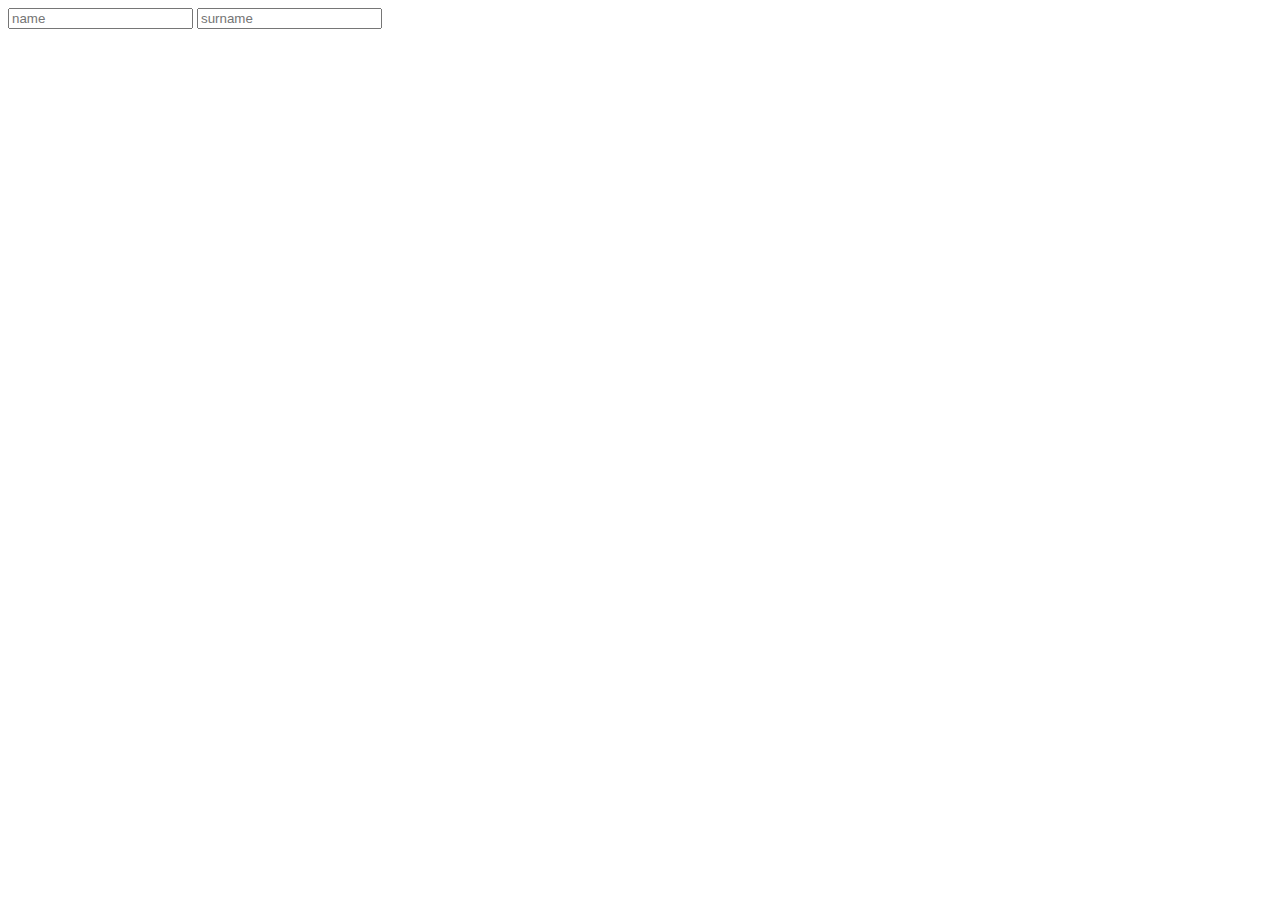
<file: red.html>
<!DOCTYPE html>
<html lang="en">
<head>
    <meta charset="UTF-8">
    <meta name="viewport" content="width=device-width, initial-scale=1.0">
    <link rel="stylesheet" href="home.html">
    <title>Document</title>
</head>
<body>
    <input type="text" placeholder="name">
    <input type="text" placeholder="surname">
</body>
</html>
</file>
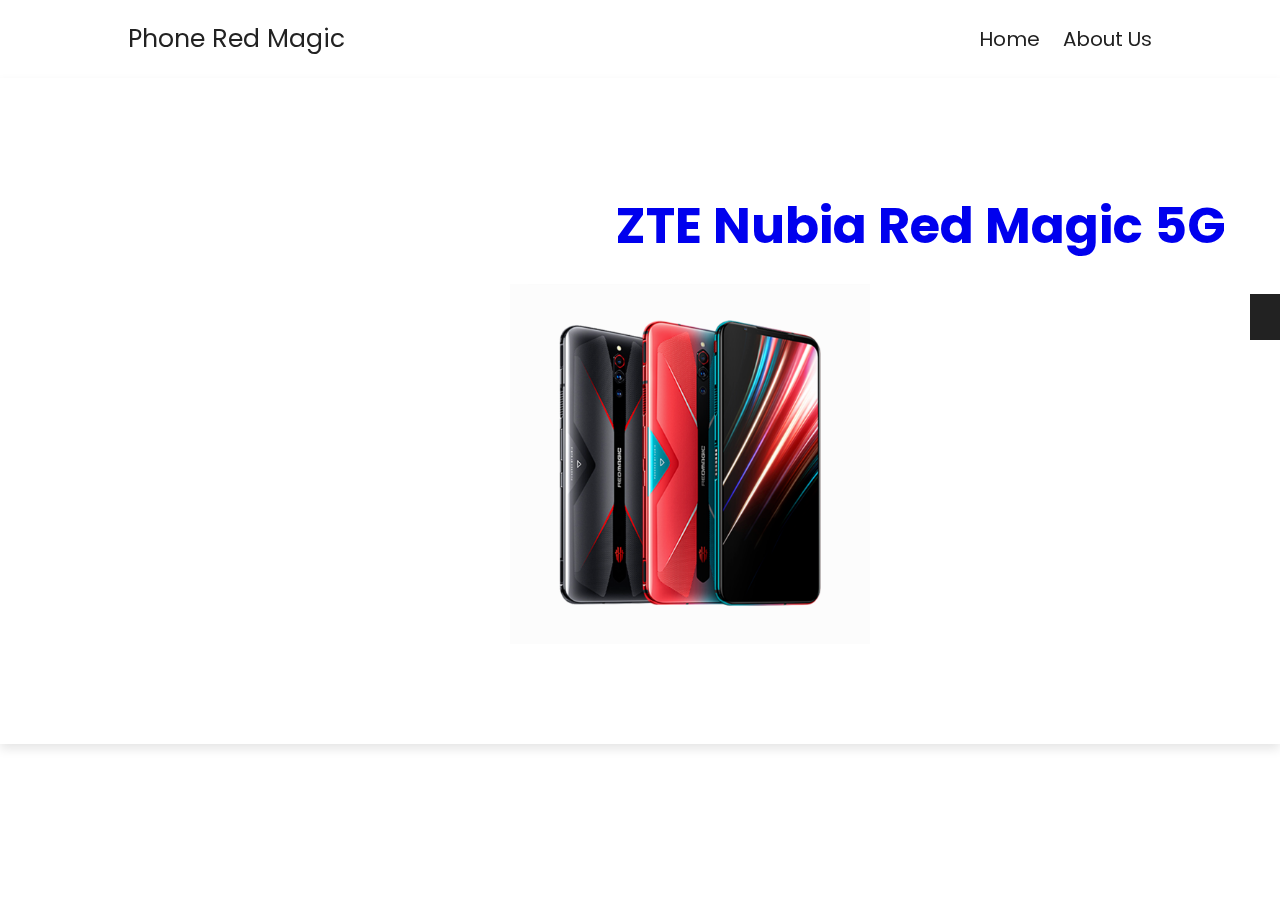
<file: pages/buy.4.html>
<!DOCTYPE html>
<html lang="en">
<head>
    <meta charset="UTF-8">
    <meta name="viewport" content="width=device-width, initial-scale=1.0">
    <link rel="stylesheet" href="../css/style.css">
    <link rel="stylesheet" href="../images/">
    <link rel="stylesheet" href="../about.html">
    <link rel="stylesheet" href="../home.html">
    <link rel="stylesheet" href="../bool_form.html">
    <title>Document</title>
</head>
<body>
    <section class="header">

        <a href="home.html"  class="logo" aria-controls="read" >phone red magic</a>

        <nav class="navbar">
            <a href="home.html">home</a>
            <a href="about.html">about us</a>
        </nav>

    </section>

    <header class="header">
        <nav class="nav">
            <div class="container1">
                <div class="nav_content1">
                    <a href="" class="list1">
                        <h1 class="title1"><a href="../red.html">ZTE Nubia Red Magic 5G</a></h1>
                        <ul class="link1">
                            <a href="" class="img1"><img class="img1" src="../images/5.png" alt=""></a>
                            <p class="text1"></p>
                                <ul class="link1a"><p><a href="../red.html" class="btn1">purchase</a></p></ul>
                        </ul>
                    </a>
                </div>
            </div>
        </nav>
    </header>
</body>
</html>
</file>
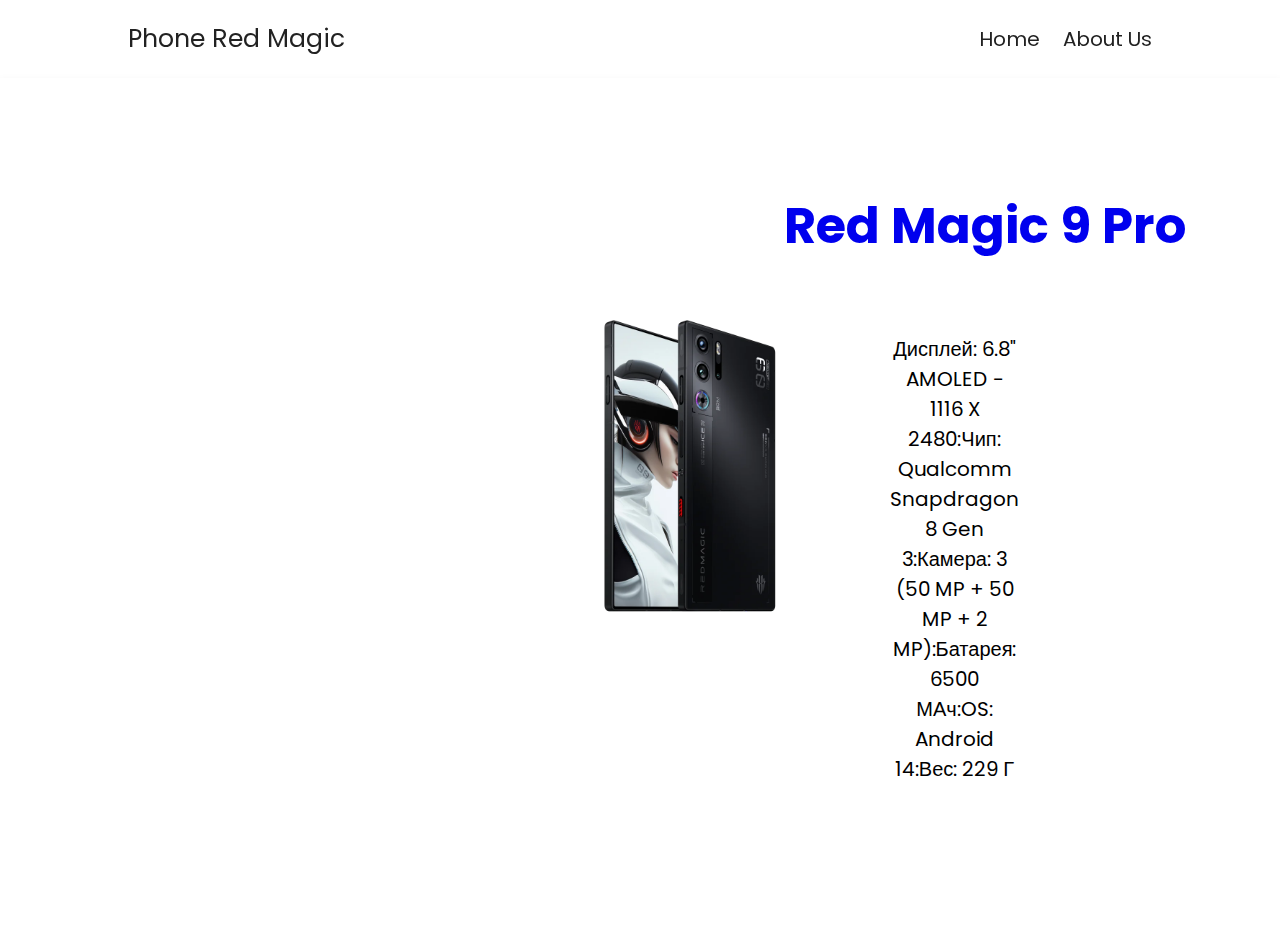
<file: pages/buy.html>
<!DOCTYPE html>
<html lang="en">
<head>
    <meta charset="UTF-8">
    <meta name="viewport" content="width=device-width, initial-scale=1.0">
    <link rel="stylesheet" href="../css/style.css">
    <link rel="stylesheet" href="../images/">
    <link rel="stylesheet" href="../about.html">
    <link rel="stylesheet" href="../home.html">
    <link rel="stylesheet" href="../bool_form.html">
    <title>Document</title>
</head>
<body>
    <section class="header">

        <a href="home.html"  class="logo" aria-controls="read" >phone red magic</a>

        <nav class="navbar">
            <a href="home.html">home</a>
            <a href="about.html">about us</a>
        </nav>

    </section>

    <header class="header">
        <nav class="nav">
            <div class="container1">
                <div class="nav_content1">
                    <a href="" class="list1">
                        <h1 class="title1"><a href="../red.html">Red Magic 9 Pro</a></h1>
                        <ul class="link1">
                            <a href="" class="img1"><img class="img1" src="../images/REDMAGIC-9-Pro-Media-Sleet-1.webp" alt=""></a>
                            <p class="text1">Дисплей: 6.8" AMOLED - 1116 x 2480:Чип: Qualcomm Snapdragon 8 Gen 3:Камера: 3 (50 MP + 50 MP + 2 MP):Батарея: 6500 мАч:OS: Android 14:Вес: 229 г</p>
                                <ul class="link1a"><p><a href="../red.html" class="btn1">purchase</a></p></ul>
                        </ul>
                    </a>
                </div>
            </div>
        </nav>
    </header>
</body>
</html>
</file>
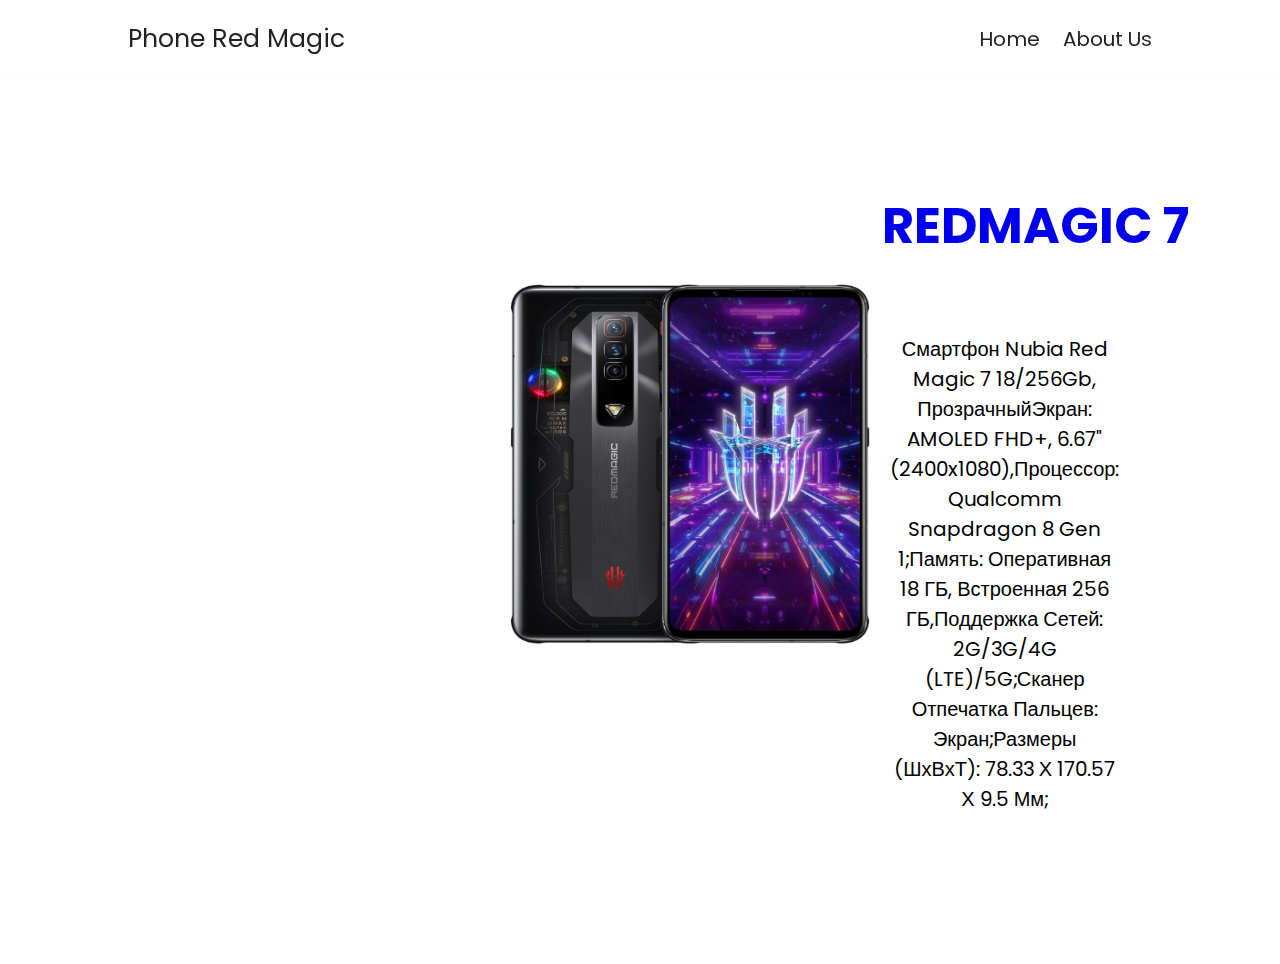
<file: pages/buy1.html>
<!DOCTYPE html>
<html lang="en">
<head>
    <meta charset="UTF-8">
    <meta name="viewport" content="width=device-width, initial-scale=1.0">
    <link rel="stylesheet" href="../css/style.css">
    <link rel="stylesheet" href="../images/">
    <link rel="stylesheet" href="../about.html">
    <link rel="stylesheet" href="../home.html">
    <link rel="stylesheet" href="../bool_form.html">
    <title>Document</title>
</head>
<body>
    <section class="header">

        <a href="home.html"  class="logo" aria-controls="read" >phone red magic</a>

        <nav class="navbar">
            <a href="home.html">home</a>
            <a href="about.html">about us</a>
        </nav>

    </section>

    <header class="header">
        <nav class="nav">
            <div class="container1">
                <div class="nav_content1">
                    <a href="" class="list1">
                        <h1 class="title1"><a href="../red.html">REDMAGIC 7</a></h1>
                        <ul class="link1">
                            <a href="" class="img1"><img class="img1" src="../images/2.jpg" alt=""></a>
                            <p class="text1">Смартфон Nubia Red Magic 7 18/256Gb, прозрачныйЭкран: AMOLED FHD+, 6.67" (2400x1080),Процессор: Qualcomm Snapdragon 8 Gen 1;Память: оперативная 18 ГБ, встроенная 256 ГБ,Поддержка сетей: 2G/3G/4G (LTE)/5G;Сканер отпечатка пальцев: экран;Размеры (ШхВхТ): 78.33 х 170.57 х 9.5 мм;</p>
                                <ul class="link1a"><p><a href="../red.html" class="btn1">purchase</a></p></ul>
                        </ul>
                    </a>
                </div>
            </div>
        </nav>
    </header>
</body>
</html>
</file>
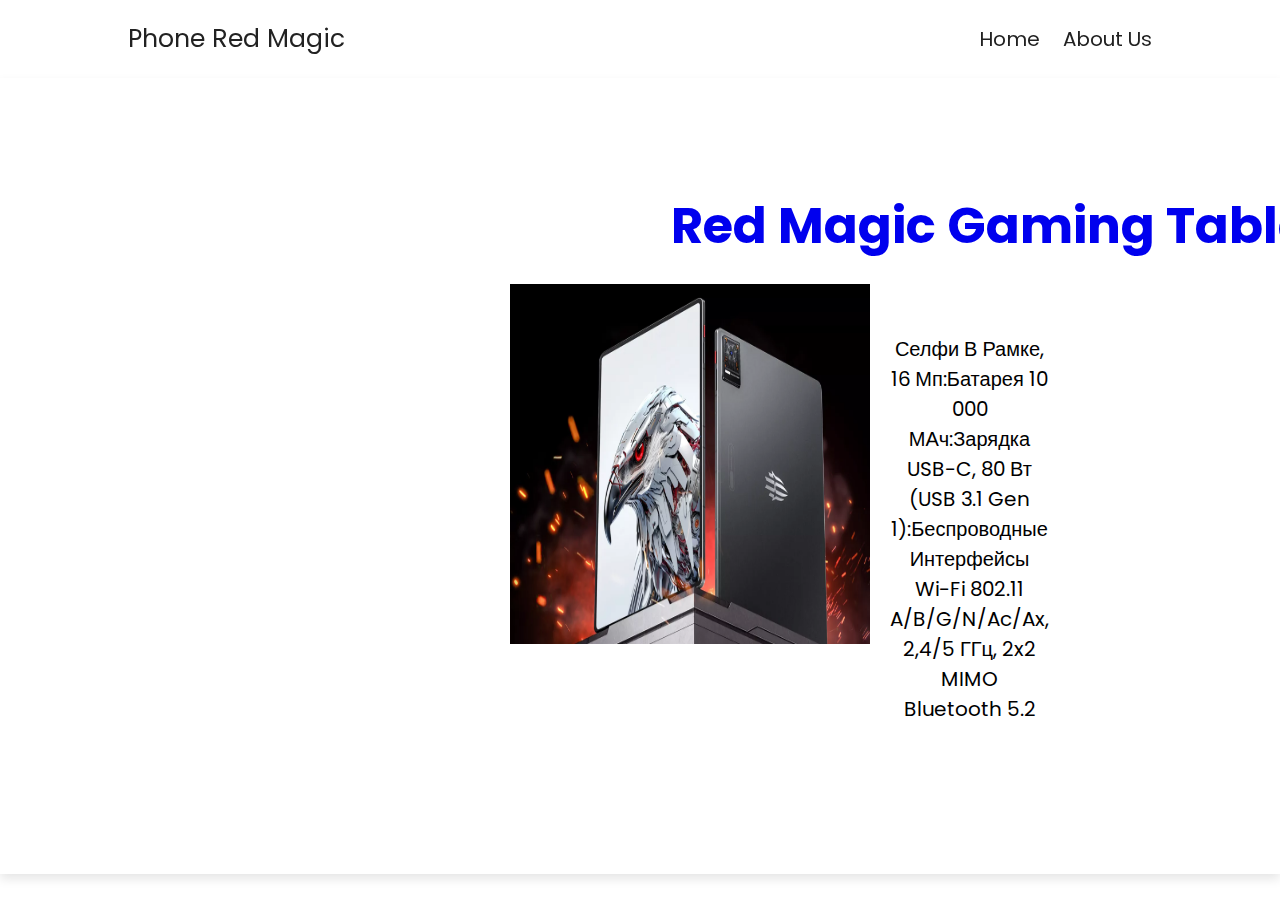
<file: pages/buy2.html>
<!DOCTYPE html>
<html lang="en">
<head>
    <meta charset="UTF-8">
    <meta name="viewport" content="width=device-width, initial-scale=1.0">
    <link rel="stylesheet" href="../css/style.css">
    <link rel="stylesheet" href="../images/">
    <link rel="stylesheet" href="../about.html">
    <link rel="stylesheet" href="../home.html">
    <link rel="stylesheet" href="../bool_form.html">
    <title>Document</title>
</head>
<body>
    <section class="header">

        <a href="home.html"  class="logo" aria-controls="read" >phone red magic</a>

        <nav class="navbar">
            <a href="home.html">home</a>
            <a href="about.html">about us</a>
        </nav>

    </section>

    <header class="header">
        <nav class="nav">
            <div class="container1">
                <div class="nav_content1">
                    <a href="" class="list1">
                        <h1 class="title1"><a href="../red.html">Red Magic Gaming Tablet</a></h1>
                        <ul class="link1">
                            <a href="" class="img1"><img class="img1" src="../images/3.webp" alt=""></a>
                            <p class="text1">Селфи	В рамке, 16 Мп:Батарея	10 000 мАч:Зарядка	USB-C, 80 Вт (USB 3.1 Gen 1):Беспроводные интерфейсы	Wi-Fi 802.11 a/b/g/n/ac/ax, 2,4/5 ГГц, 2x2 MIMO Bluetooth 5.2</p>
                                <ul class="link1a"><p><a href="../red.html" class="btn1">purchase</a></p></ul>
                        </ul>
                    </a>
                </div>
            </div>
        </nav>
    </header>
</body>
</html>
</file>
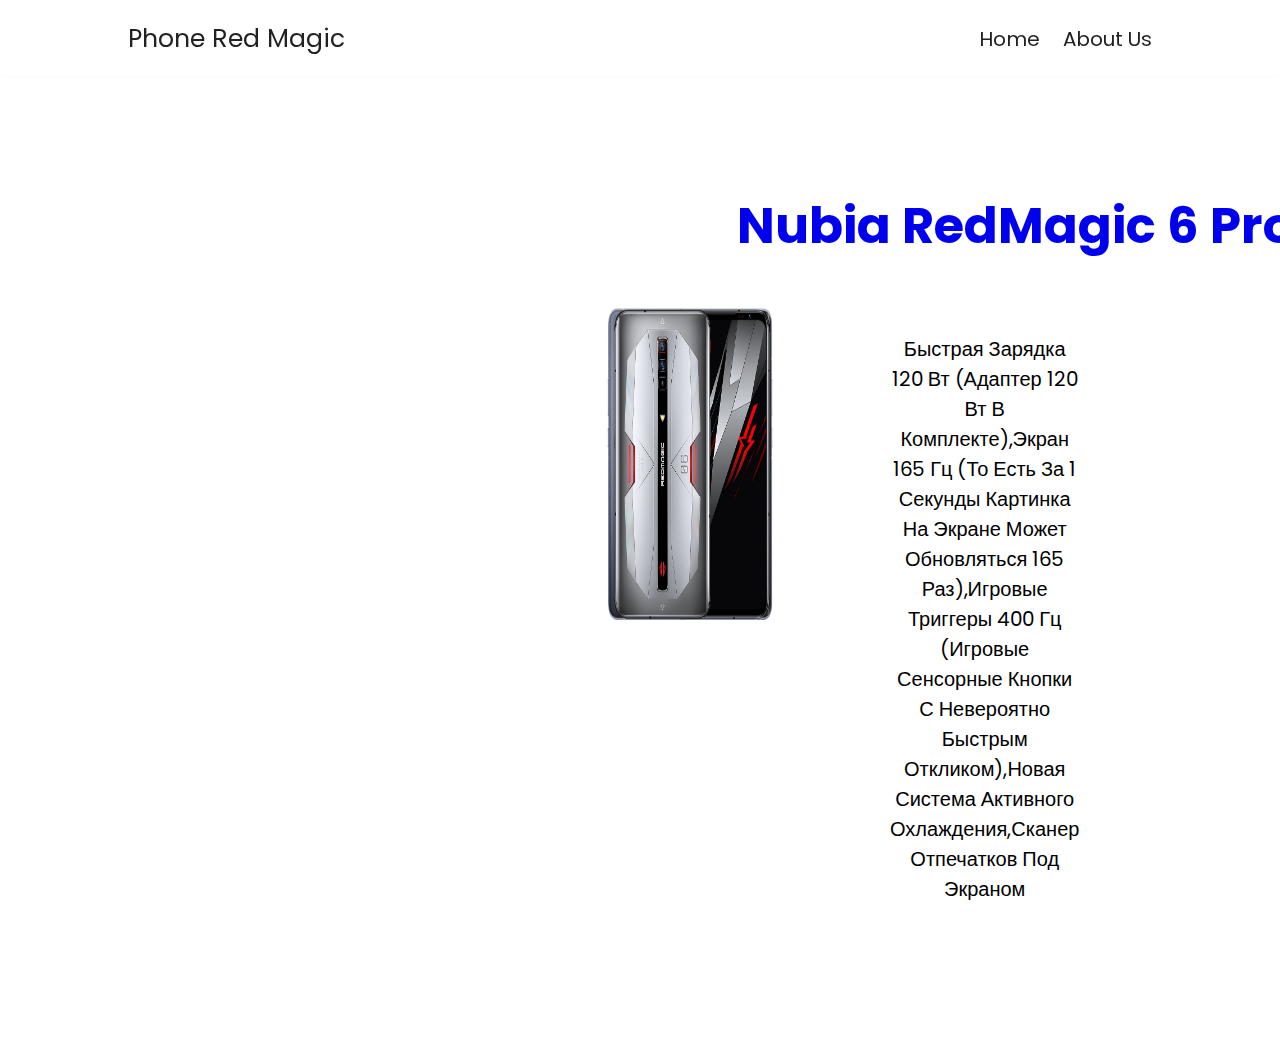
<file: pages/buy3.html>
<!DOCTYPE html>
<html lang="en">
<head>
    <meta charset="UTF-8">
    <meta name="viewport" content="width=device-width, initial-scale=1.0">
    <link rel="stylesheet" href="../css/style.css">
    <link rel="stylesheet" href="../images/">
    <link rel="stylesheet" href="../about.html">
    <link rel="stylesheet" href="../home.html">
    <link rel="stylesheet" href="../bool_form.html">
    <title>Document</title>
</head>
<body>
    <section class="header">

        <a href="home.html"  class="logo" aria-controls="read" >phone red magic</a>

        <nav class="navbar">
            <a href="home.html">home</a>
            <a href="about.html">about us</a>
        </nav>

    </section>

    <header class="header">
        <nav class="nav">
            <div class="container1">
                <div class="nav_content1">
                    <a href="" class="list1">
                        <h1 class="title1"><a href="../red.html">Nubia RedMagic 6 Pro</a></h1>
                        <ul class="link1">
                            <a href="" class="img1"><img class="img1" src="../images/4.jpg" alt=""></a>
                            <p class="text1">Быстрая зарядка 120 Вт (адаптер 120 Вт в комплекте),Экран 165 Гц (то есть за 1 секунды картинка на экране может обновляться 165 раз),Игровые триггеры 400 Гц (игровые сенсорные кнопки с невероятно быстрым откликом),Новая система активного охлаждения,Сканер отпечатков под экраном</p> 
                                <ul class="link1a"><p><a href="../red.html" class="btn1">purchase</a></p></ul>
                        </ul>
                    </a>
                </div>
            </div>
        </nav>
    </header>
</body>
</html>
</file>
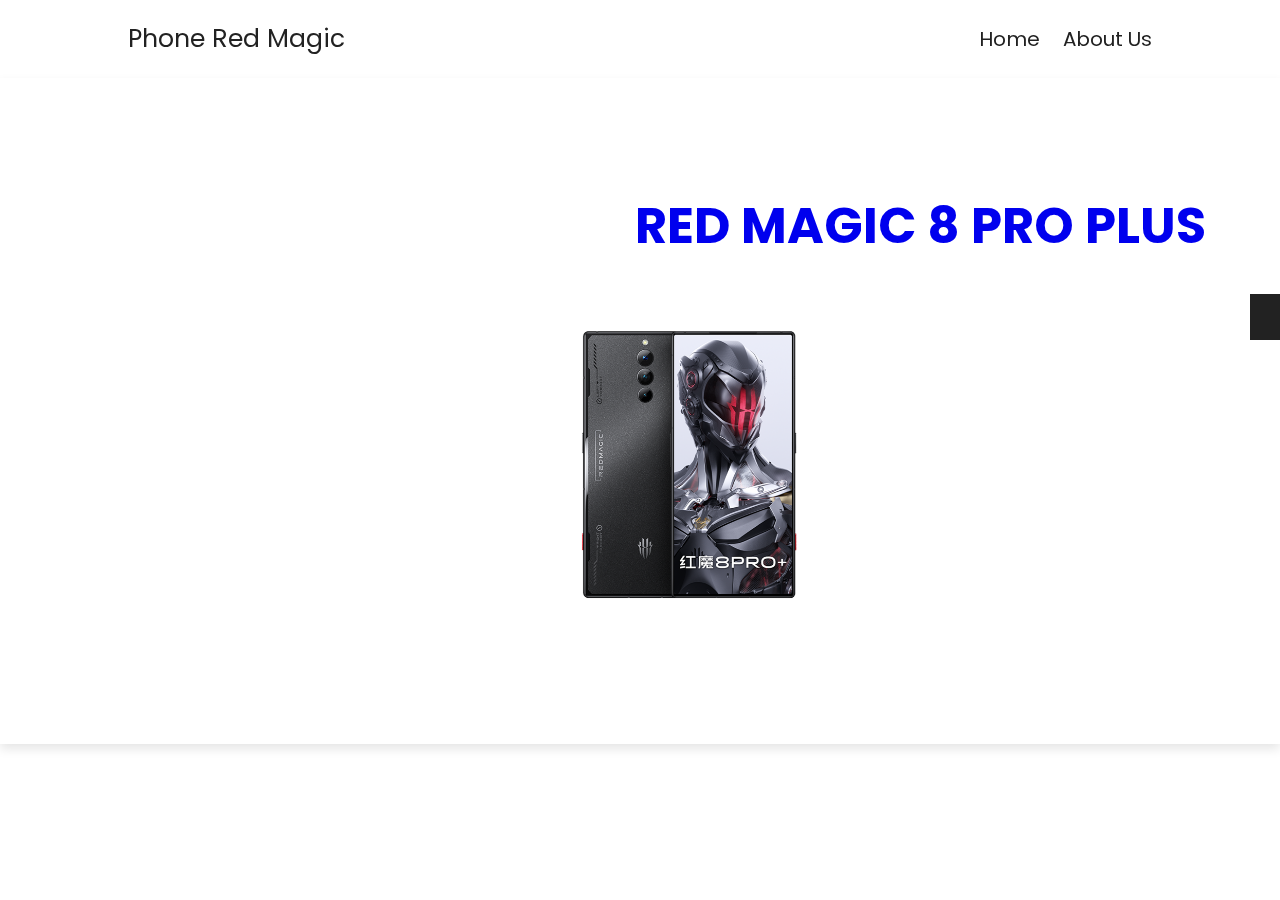
<file: pages/buy5.html>
<!DOCTYPE html>
<html lang="en">
<head>
    <meta charset="UTF-8">
    <meta name="viewport" content="width=device-width, initial-scale=1.0">
    <link rel="stylesheet" href="../css/style.css">
    <link rel="stylesheet" href="../images/">
    <link rel="stylesheet" href="../about.html">
    <link rel="stylesheet" href="../home.html">
    <link rel="stylesheet" href="../bool_form.html">
    <title>Document</title>
</head>
<body>
    <section class="header">

        <a href="home.html"  class="logo" aria-controls="read" >phone red magic</a>

        <nav class="navbar">
            <a href="home.html">home</a>
            <a href="about.html">about us</a>
        </nav>

    </section>

    <header class="header">
        <nav class="nav">
            <div class="container1">
                <div class="nav_content1">
                    <a href="" class="list1">
                        <h1 class="title1"><a href="../red.html">RED MAGIC 8 PRO PLUS</a></h1>
                        <ul class="link1">
                            <a href="" class="img1"><img class="img1" src="../images/6.webp" alt=""></a>
                            <p class="text1"></p>
                                <ul class="link1a"><p><a href="../red.html" class="btn1">purchase</a></p></ul>
                        </ul>
                    </a>
                </div>
            </div>
        </nav>
    </header>
</body>
</html>
</file>
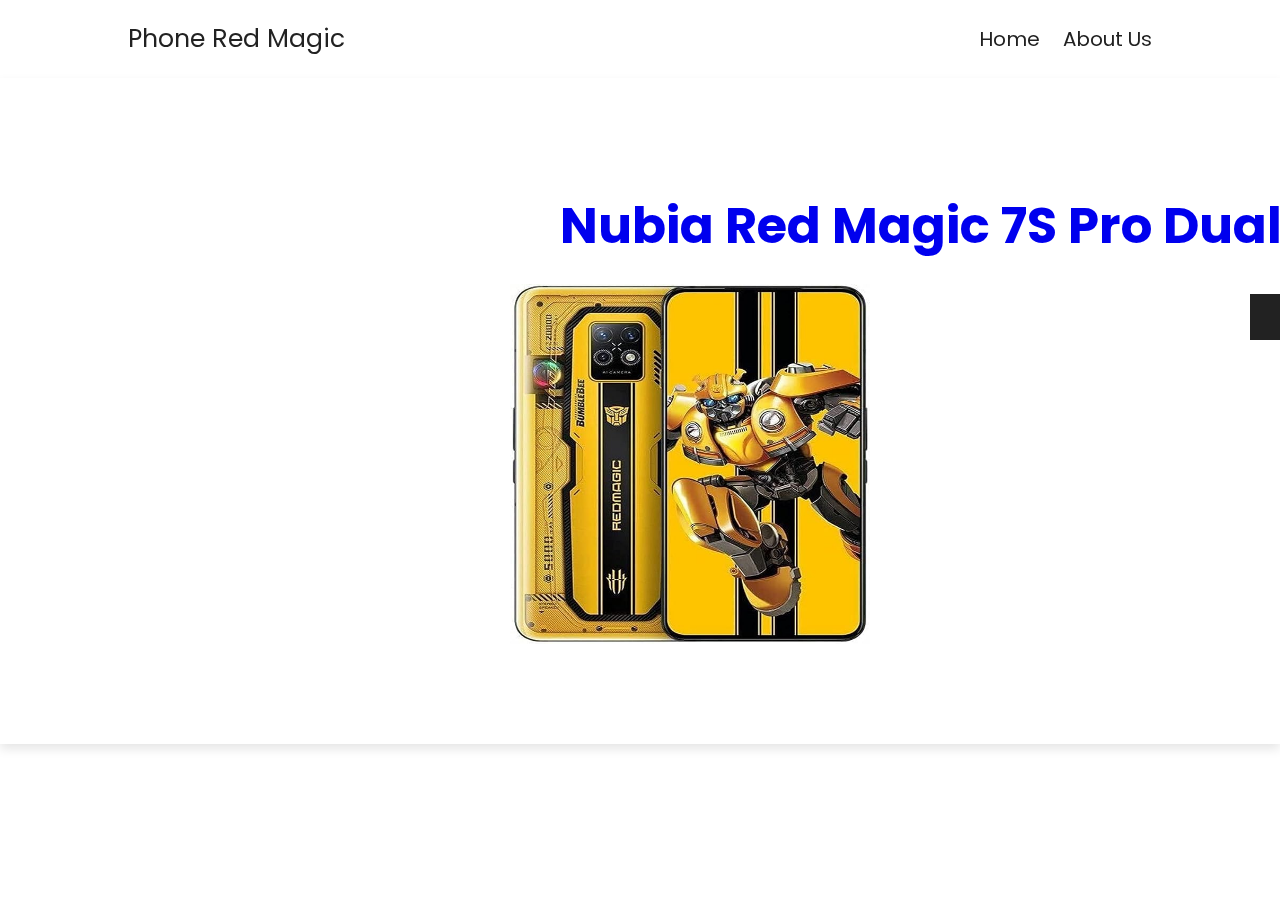
<file: pages/buy6.html>
<!DOCTYPE html>
<html lang="en">
<head>
    <meta charset="UTF-8">
    <meta name="viewport" content="width=device-width, initial-scale=1.0">
    <link rel="stylesheet" href="../css/style.css">
    <link rel="stylesheet" href="../images/">
    <link rel="stylesheet" href="../about.html">
    <link rel="stylesheet" href="../home.html">
    <link rel="stylesheet" href="../bool_form.html">
    <title>Document</title>
</head>
<body>
    <section class="header">

        <a href="home.html"  class="logo" aria-controls="read" >phone red magic</a>

        <nav class="navbar">
            <a href="home.html">home</a>
            <a href="about.html">about us</a>
        </nav>

    </section>

    <header class="header">
        <nav class="nav">
            <div class="container1">
                <div class="nav_content1">
                    <a href="" class="list1">
                        <h1 class="title1"><a href="../red.html">Nubia Red Magic 7S Pro Dual</a></h1>
                        <ul class="link1">
                            <a href="" class="img1"><img class="img1" src="../images/7.jpg" alt=""></a>
                            <p class="text1"></p>
                                <ul class="link1a"><p><a href="../red.html" class="btn1">purchase</a></p></ul>
                        </ul>
                    </a>
                </div>
            </div>
        </nav>
    </header>
</body>
</html>
</file>
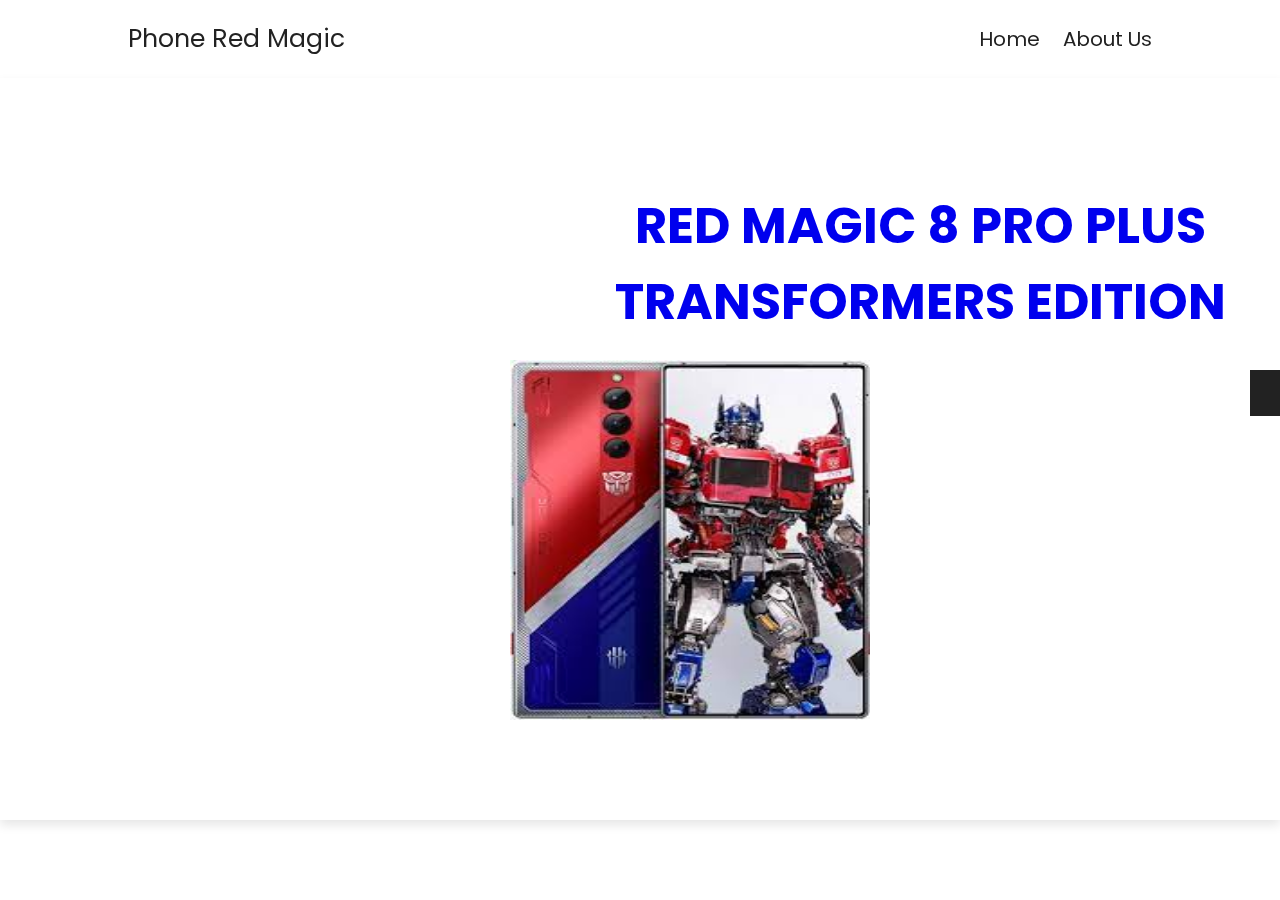
<file: pages/buy7.html>
<!DOCTYPE html>
<html lang="en">
<head>
    <meta charset="UTF-8">
    <meta name="viewport" content="width=device-width, initial-scale=1.0">
    <link rel="stylesheet" href="../css/style.css">
    <link rel="stylesheet" href="../images/">
    <link rel="stylesheet" href="../about.html">
    <link rel="stylesheet" href="../home.html">
    <link rel="stylesheet" href="../bool_form.html">
    <title>Document</title>
</head>
<body>
    <section class="header">

        <a href="home.html"  class="logo" aria-controls="read" >phone red magic</a>

        <nav class="navbar">
            <a href="home.html">home</a>
            <a href="about.html">about us</a>
        </nav>

    </section>

    <header class="header">
        <nav class="nav">
            <div class="container1">
                <div class="nav_content1">
                    <a href="" class="list1">
                        <h1 class="title1"><a href="../red.html">RED MAGIC 8 PRO PLUS TRANSFORMERS EDITION</a></h1>
                        <ul class="link1">
                            <a href="" class="img1"><img class="img1" src="../images/8.jpg" alt=""></a>
                            <p class="text1"></p>
                                <ul class="link1a"><p><a href="../red.html" class="btn1">purchase</a></p></ul>
                        </ul>
                    </a>
                </div>
            </div>
        </nav>
    </header>
</body>
</html>
</file>
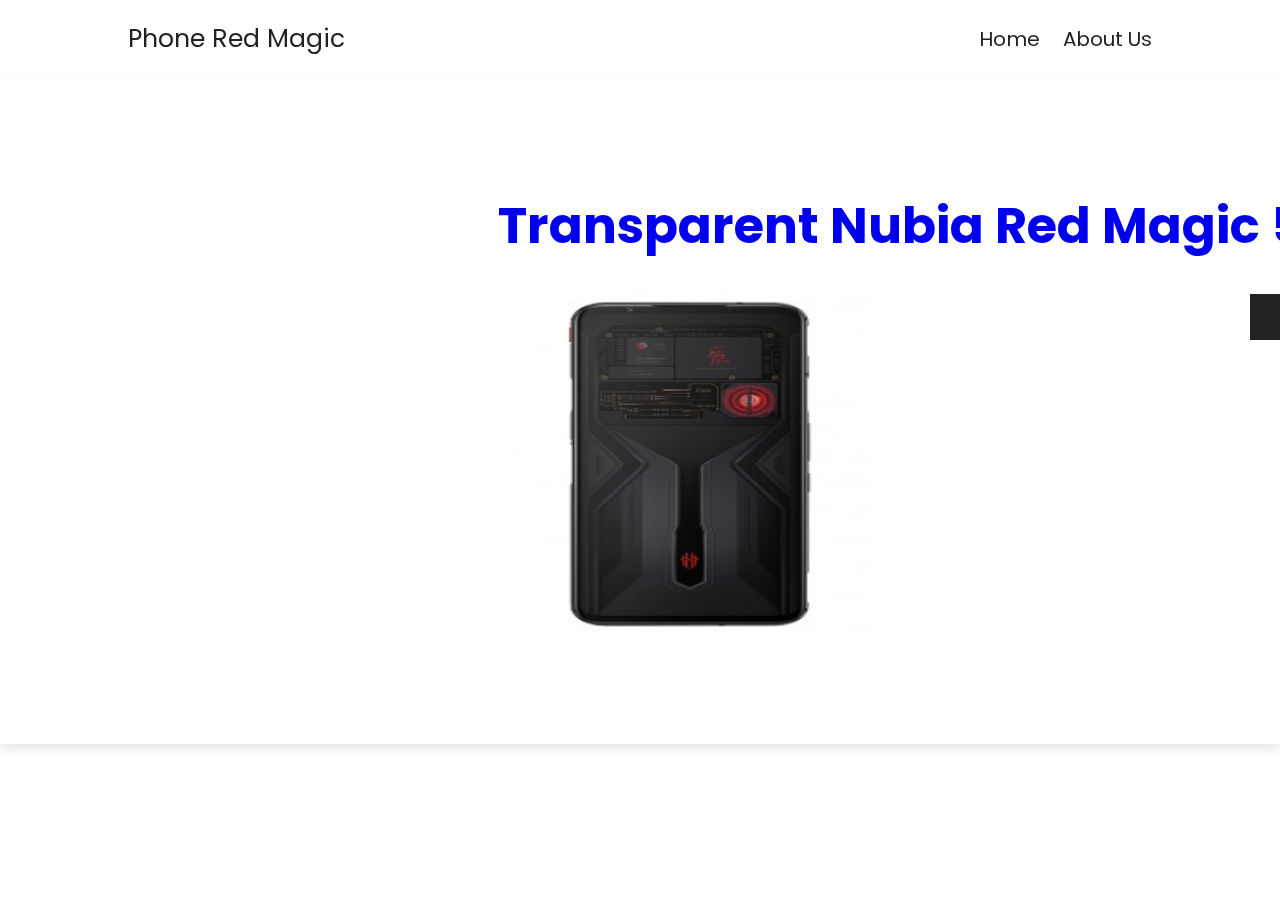
<file: pages/buy8.html>
<!DOCTYPE html>
<html lang="en">
<head>
    <meta charset="UTF-8">
    <meta name="viewport" content="width=device-width, initial-scale=1.0">
    <link rel="stylesheet" href="../css/style.css">
    <link rel="stylesheet" href="../images/">
    <link rel="stylesheet" href="../about.html">
    <link rel="stylesheet" href="../home.html">
    <link rel="stylesheet" href="../bool_form.html">
    <title>Document</title>
</head>
<body>
    <section class="header">

        <a href="home.html"  class="logo" aria-controls="read" >phone red magic</a>

        <nav class="navbar">
            <a href="home.html">home</a>
            <a href="about.html">about us</a>
        </nav>

    </section>

    <header class="header">
        <nav class="nav">
            <div class="container1">
                <div class="nav_content1">
                    <a href="" class="list1">
                        <h1 class="title1"><a href="../red.html">Transparent Nubia Red Magic 5G</a></h1>
                        <ul class="link1">
                            <a href="" class="img1"><img class="img1" src="../images/9.jpg" alt=""></a>
                            <p class="text1"></p>
                                <ul class="link1a"><p><a href="../red.html" class="btn1">purchase</a></p></ul>
                        </ul>
                    </a>
                </div>
            </div>
        </nav>
    </header>
</body>
</html>
</file>
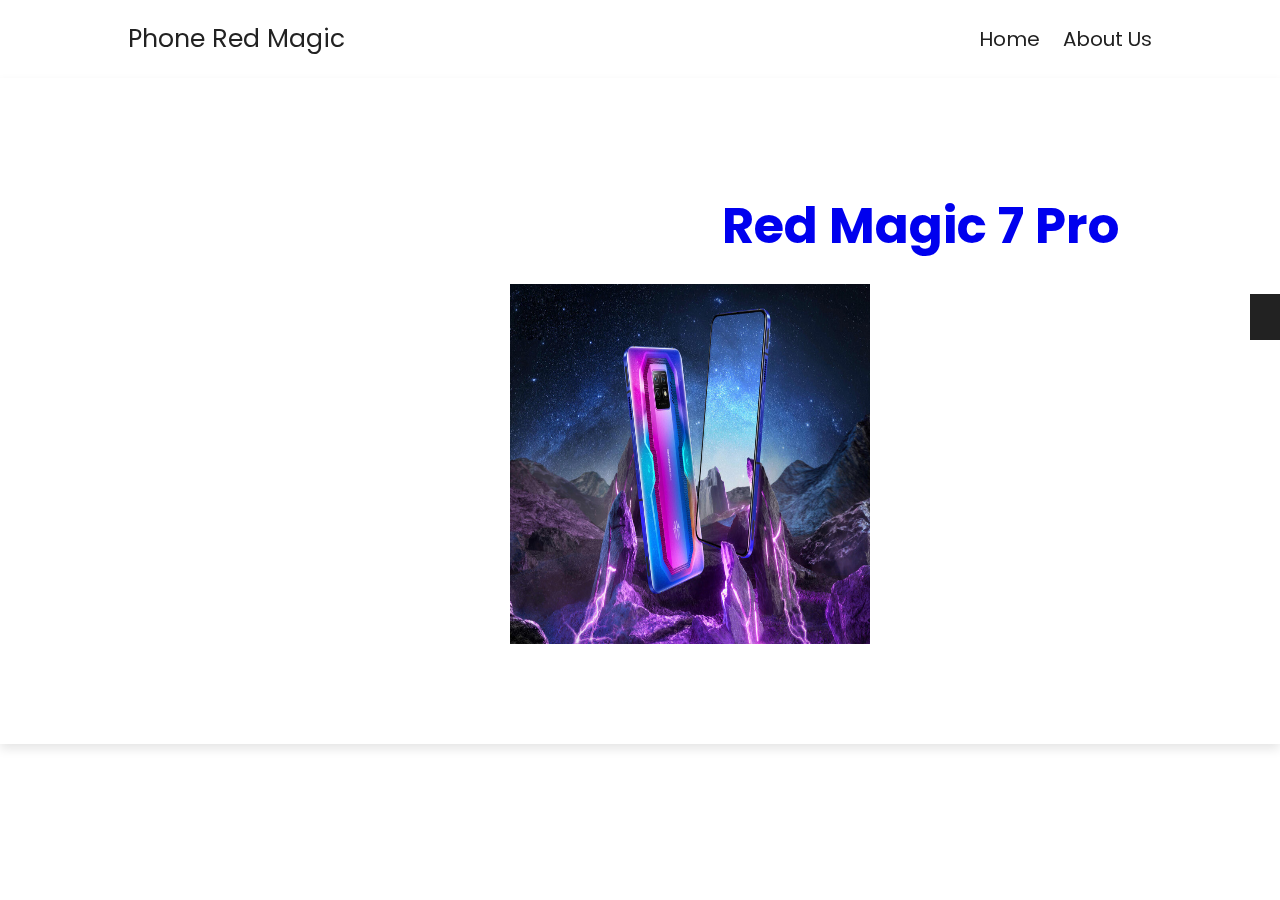
<file: pages/buy9.html>
<!DOCTYPE html>
<html lang="en">
<head>
    <meta charset="UTF-8">
    <meta name="viewport" content="width=device-width, initial-scale=1.0">
    <link rel="stylesheet" href="../css/style.css">
    <link rel="stylesheet" href="../images/">
    <link rel="stylesheet" href="../about.html">
    <link rel="stylesheet" href="../home.html">
    <link rel="stylesheet" href="../bool_form.html">
    <title>Document</title>
</head>
<body>
    <section class="header">

        <a href="home.html"  class="logo" aria-controls="read" >phone red magic</a>

        <nav class="navbar">
            <a href="home.html">home</a>
            <a href="about.html">about us</a>
        </nav>

    </section>

    <header class="header">
        <nav class="nav">
            <div class="container1">
                <div class="nav_content1">
                    <a href="" class="list1">
                        <h1 class="title1"><a href="../red.html">Red Magic 7 Pro</a></h1>
                        <ul class="link1">
                            <a href="" class="img1"><img class="img1" src="../images/10.jpeg" alt=""></a>
                            <p class="text1"></p>
                                <ul class="link1a"><p><a href="../red.html" class="btn1">purchase</a></p></ul>
                        </ul>
                    </a>
                </div>
            </div>
        </nav>
    </header>
</body>
</html>
</file>
<file: css/style.css>
@import url('https://fonts.googleapis.com/css2?family=Poppins:wght@100;200;300;400;500;600&display=swap');

:root {
    --main-color: #8e44ad;
    --black: #222;
    --white: #fff;
    --light-black: #777;
    --light-white: #fff9;
    --dark-bg: rgba(0, 0, 0, .7);
    --light-bg: #eee;
    --border: .1rem solid var(--black);
    --box-shadow: 0 .5rem 1rem rgba(0, 0, 0, .1);
    --text-shadow: 0 1.5rem 3rem rgba(0, 0, 0, .3);
}

* {
    font-family: 'Poppins', sans-serif;
    margin: 0;
    padding: 0;
    box-sizing: border-box;
    outline: none;
    border: none;
    text-decoration: none;
    text-transform: capitalize;
}

html {
    font-size: 62.5%;
    overflow-x: hidden;
}

html::-webkit-scrollbar {
    width: 1rem;
}

html::-webkit-scrollbar-track {
    background-color: var(--white);
}

html::-webkit-scrollbar-thumb {
    background-color: var(--main-color);
}

section {
    padding: 5rem 10%;
}

@keyframes fadeIn {
    0% {
        transform: scale(0);
        opacity: 0;
    }
}

.heading {
    background-size: cover !important;
    background-position: center !important;
    padding-top: 10rem;
    padding-bottom: 15rem;
    display: flex;
    align-items: center;
    justify-content: center;
}

.heading h1 {
    font-size: 10rem;
    text-transform: uppercase;
    color: var(--white);
    text-shadow: var(--text-shadow);
}

.btn {
    display: inline-block;
    background: var(--black);
    margin-top: 1rem;
    color: var(--white);
    font-size: 1.7rem;
    padding: 1rem 3rem;
    cursor: pointer;
}

.btn:hover {
    background: var(--main-color);
}

.heading-title {
    text-align: center;
    margin-bottom: 3rem;
    font-size: 6rem;
    text-transform: uppercase;
    color: var(--black);
}

.header {
    position: sticky;
    top: 0;
    left: 0;
    right: 0;
    z-index: 1000;
    background-color: var(--white);
    display: flex;
    padding-top: 2rem;
    padding-bottom: 2rem;
    box-shadow: var(--box-shadow);
    align-items: center;
    justify-content: space-between;
}

.header .logo {
    font-size: 2.5rem;
    color: var(--black);
}

.header .navbar a {
    font-size: 2rem;
    margin-left: 2rem;
    color: var(--black);
}

.header .navbar a:hover {
    color: var(--main-color);
}

#menu-btn {
    font-size: 2.5rem;
    cursor: pointer;
    color: var(--black);
    display: none;
}

.home {
    padding: 0;
}

.home .slide {
    text-align: center;
    padding: 2rem;
    display: flex;
    align-items: center;
    justify-content: center;
    background-size: cover !important;
    background-position: center !important;
    min-height: 60rem;
}

.home .slide .content {
    width: 85rem;
    display: none;
}

.home .swiper-slide-active .content {
    display: inline-block;
}

.home .slide .content span {
    display: block;
    font-size: 2.2rem;
    color: var(--light-white);
    padding-bottom: 1rem;
    animation: fadeIn .2s linear backwards .2s;
    color: red;
}

.home .slide .content h3 {
    font-size: 6vw;
    color: var(--white);
    text-transform: uppercase;
    line-height: 1;
    text-shadow: var(--text-shadow);
    padding: 1rem 0;
    animation: fadeIn .2s linear backwards .4s;
    color: red;
}

.home .slide .content .btn {
    animation: fadeIn .2s linear backwards .6s;
}

.home .swiper-button-next,
.home .swiper-button-prev {
    top: inherit;
    left: inherit;
    bottom: 0;
    right: 0;
    height: 7rem;
    width: 7rem;
    background: var(--white);
    color: var(--black);
}

.home .swiper-button-next:hover,
.home .swiper-button-prev:hover {
    background: var(--main-color);
    color: var(--white);
}

.home .swiper-button-next::after,
.home .swiper-button-prev::after {
    font-size: 2rem;
}

.home .swiper-button-prev {
    right: 7rem;
}

.services .box-container {
    display: grid;
    grid-template-columns: repeat(auto-fit, minmax(16rem, 1fr));
    gap: 1.5rem;
}

.services .box-container .box {
    padding: 3rem 2rem;
    text-align: center;
    background: var(--main-color);
    cursor: pointer;
}

.services .box-container .box:hover {
    background: var(--black);
}

.services .box-container .box img {
    height: 7rem;
}

.services .box-container .box h3 {
    color: var(--white);
    font-size: 1.7rem;
    padding-top: 1rem;
}

.home-about {
    display: flex;
    align-items: center;
    flex-wrap: wrap;
}

.home-about .image {
    flex: 1 1 41rem;
}

.home-about .image img {
    width: 100%;
}

.home-about .content {
    flex: 1 1 41rem;
    padding: 3rem;
    background: var(--light-bg);
}

.home-about .content h3 {
    font-size: 3rem;
    color: var(--black);
}

.home-about .content p {
    font-size: 1.5rem;
    padding: 1rem 0;
    line-height: 2;
    color: var(--black);
}

.home-packages {
    background: var(--light-bg);
}

.home-packages .box-container {
    display: grid;
    grid-template-columns: repeat(auto-fit, minmax(30rem, 1fr));
    gap: 2rem;
}

.home-packages .box-container .box {
    border: var(--border);
    box-shadow: var(--box-shadow);
    background: var(--white);
}

.home-packages .box-container .box:hover .image img {
    transform: scale(1.1);
}

.home-packages .box-container .box .image {
    height: 25rem;
    overflow: hidden;
}

.home-packages .box-container .box .image img {
    height: 100%;
    width: 100%;
    object-fit: cover;
    transition: .2s linear;
}

.home-packages .box-container .box .content {
    padding: 2rem;
    text-align: center;
}

.home-packages .box-container .box .content h3 {
    font-size: 2.5rem;
    color: var(--black);
}

.home-packages .box-container .box .content p {
    font-size: 1.5rem;
    color: var(--light-black);
    line-height: 2;
    padding: 1rem 0;
}

.home-packages .load-more {
    text-align: center;
    margin-top: 2rem;
}

.home-offer {
    text-align: center;
}

.home-offer .content {
    max-width: 70rem;
    margin: 0 auto;
}

.home-offer .content h3 {
    font-size: 3.5rem;
    text-transform: uppercase;
    color: var(--black);
}

.home-offer .content p {
    font-size: 1.5rem;
    color: var(--light-black);
    line-height: 2;
    padding: 1rem 0;
}

.about {
    display: flex;
    align-items: center;
    flex-wrap: wrap;
    gap: 3rem;
}

.about .image {
    flex: 1 1 41rem;
}

.about .image img {
    width: 100%;
}

.about .content {
    flex: 1 1 41rem;
    text-align: center;
}

.about .content h3 {
    font-size: 3rem;
    color: var(--black);
}

.about .content p {
    font-size: 1.5rem;
    color: var(--light-black);
    line-height: 2;
    padding: 1rem 0;
}

.about .content .icons-container {
    margin-top: 2rem;
    display: flex;
    flex-wrap: wrap;
    gap: 1.5rem;
    align-items: flex-end;
}

.about .content .icons-container .icons {
    background: var(--light-bg);
    padding: 2rem;
    flex: 1 1 16rem;
}

.about .content .icons-container .icons i {
    font-size: 4rem;
    margin-bottom: 2rem;
    color: var(--main-color);
}

.about .content .icons-container .icons span {
    font-size: 1.5rem;
    color: var(--light-black);
    display: block;
}

.reviews {
    background: var(--light-bg);
}

.reviews .slide {
    padding: 2rem;
    border: var(--border);
    background: var(--white);
    text-align: center;
    box-shadow: var(--box-shadow);
    user-select: none;
}

.reviews .slide .stars {
    padding-bottom: .5rem;
}

.reviews .slide .stars i {
    font-size: 1.7rem;
    color: var(--main-color);
}

.reviews .slide p {
    font-size: 1.5rem;
    color: var(--light-black);
    line-height: 2;
    padding: 1rem 0;
}

.reviews .slide h3 {
    font-size: 2rem;
    color: var(--black);
}

.reviews .slide span {
    font-size: 1.5rem;
    color: var(--main-color);
    display: block;
}

.reviews .slide img {
    height: 7rem;
    width: 7rem;
    border-radius: 50%;
    margin-top: 1rem;
}

.packages .box-container {
    display: grid;
    grid-template-columns: repeat(auto-fit, minmax(30rem, 1fr));
    gap: 2rem;
}

.packages .box-container .box {
    border: var(--border);
    box-shadow: var(--box-shadow);
    background: var(--white);
    display: none;
}

.packages .box-container .box:nth-child(1),
.packages .box-container .box:nth-child(2),
.packages .box-container .box:nth-child(3),
.packages .box-container .box:nth-child(4),
.packages .box-container .box:nth-child(5),
.packages .box-container .box:nth-child(6) {
    display: inline-block;
}

.packages .box-container .box:hover .image img {
    transform: scale(1.1);
}

.packages .box-container .box .image {
    height: 25rem;
    overflow: hidden;
}

.packages .box-container .box .image img {
    height: 100%;
    width: 100%;
    object-fit: cover;
    transition: .2s linear;
}

.packages .box-container .box .content {
    padding: 2rem;
    text-align: center;
}

.packages .box-container .box .content h3 {
    font-size: 2.5rem;
    color: var(--black);
}

.packages .box-container .box .content p {
    font-size: 1.5rem;
    color: var(--light-black);
    line-height: 2;
    padding: 1rem 0;
}

.packages .load-more {
    text-align: center;
    margin-top: 2rem;
}

.booking .book-form {
    padding: 2rem;
    background: var(--light-bg);
}

.booking .book-form .flex {
    display: flex;
    flex-wrap: wrap;
    gap: 2rem;
}

.booking .book-form .flex .inputBox {
    flex: 1 1 41rem;
}

.booking .book-form .flex .inputBox input {
    width: 100%;
    padding: 1.2rem 1.4rem;
    font-size: 1.6rem;
    color: var(--light-black);
    text-transform: none;
    margin-top: 1.5rem;
    border: var(--border);
}

.booking .book-form .flex .inputBox input:focus {
    background: var(--black);
    color: var(--white);
}

.booking .book-form .flex .inputBox input:focus::placeholder {
    color: var(--light-white);
}

.booking .book-form .flex .inputBox span {
    font-size: 1.5rem;
    color: var(--light-black);
}

.booking .book-form .btn {
    margin-top: 2rem;
}










.footer {
    background: url(https://i.redd.it/jrqpuqftixy61.jpg) no-repeat;
    background-size: cover;
    background-position: center;
}

.footer .box-container {
    display: grid;
    grid-template-columns: repeat(auto-fit, minmax(25rem, 1fr));
    gap: 3rem;
}

.footer .box-container .box h3 {
    color: var(--white);
    font-size: 2.5rem;
    padding-bottom: 2rem;
}

.footer .box-container .box a {
    color: var(--light-white);
    font-size: 1.5rem;
    padding-bottom: 1.5rem;
    display: block;
    color: blue;
}

.footer .box-container .box a i {
    color: var(--main-color);
    padding-right: .5rem;
    transition: .2s linear;
    
}

.footer .box-container .box a:hover i {
    padding-right: 2rem;
}

.footer .credit {
    text-align: center;
    padding-top: 3rem;
    margin-top: 3rem;
    border-top: .1rem solid var(--light-white);
    font-size: 2rem;
    color: var(--white);
    color: red;
}

.footer .credit span {
    color: var(--main-color);
}
















/* media queries  */

@media (max-width:1200px) {

    section {
        padding: 3rem 5%;
    }

}

@media (max-width:991px) {

    html {
        font-size: 55%;
    }

    section {
        padding: 3rem 2rem;
    }

    .home .slide .content h3 {
        font-size: 10vw;
    }

}

@media (max-width:768px) {

    .heading h1 {
        font-size: 4rem;
    }

    #menu-btn {
        display: inline-block;
        transition: .2s linear;
    }

    #menu-btn.fa-times {
        transform: rotate(180deg);
    }

    .header .navbar {
        position: absolute;
        top: 99%;
        left: 0;
        right: 0;
        background-color: var(--white);
        border-top: var(--border);
        padding: 2rem;
        transition: .2s linear;
        clip-path: polygon(0 0, 100% 0, 100% 0, 0 0);
    }

    .header .navbar.active {
        clip-path: polygon(0 0, 100% 0, 100% 100%, 0 100%);
    }

    .header .navbar a {
        display: block;
        margin: 2rem;
        text-align: center;
    }

}

@media (max-width:450px) {

    html {
        font-size: 50%;
    }

    .heading-title {
        font-size: 3.5rem;
    }

}
.container1{
    
    margin: 80px 450px;
    text-align: center;
    background-color: white;
}
.title1{
    margin: 10px auto;
    padding: 10px;
    font-size: 50px;
}
.link1{
    display: flex;

}
.img1{
    width: 360px;
    height: 360px;
    margin-left: 30px;
    align-items: center;
}
.text1{
     font-size: 20px;
     color: black;
     margin: 50px;
}
.link1a{
    margin: 10PX auto;
    padding-left: 310px;
}
.btn1{
    text-align: center;
    display: inline-block;
    background: var(--black);
    color: var(--white);
    font-size: 1.7REM;
    padding: 1rem 3rem;
    

}
.btn1:hover{
    background: var(--main-color);
}
</file>
